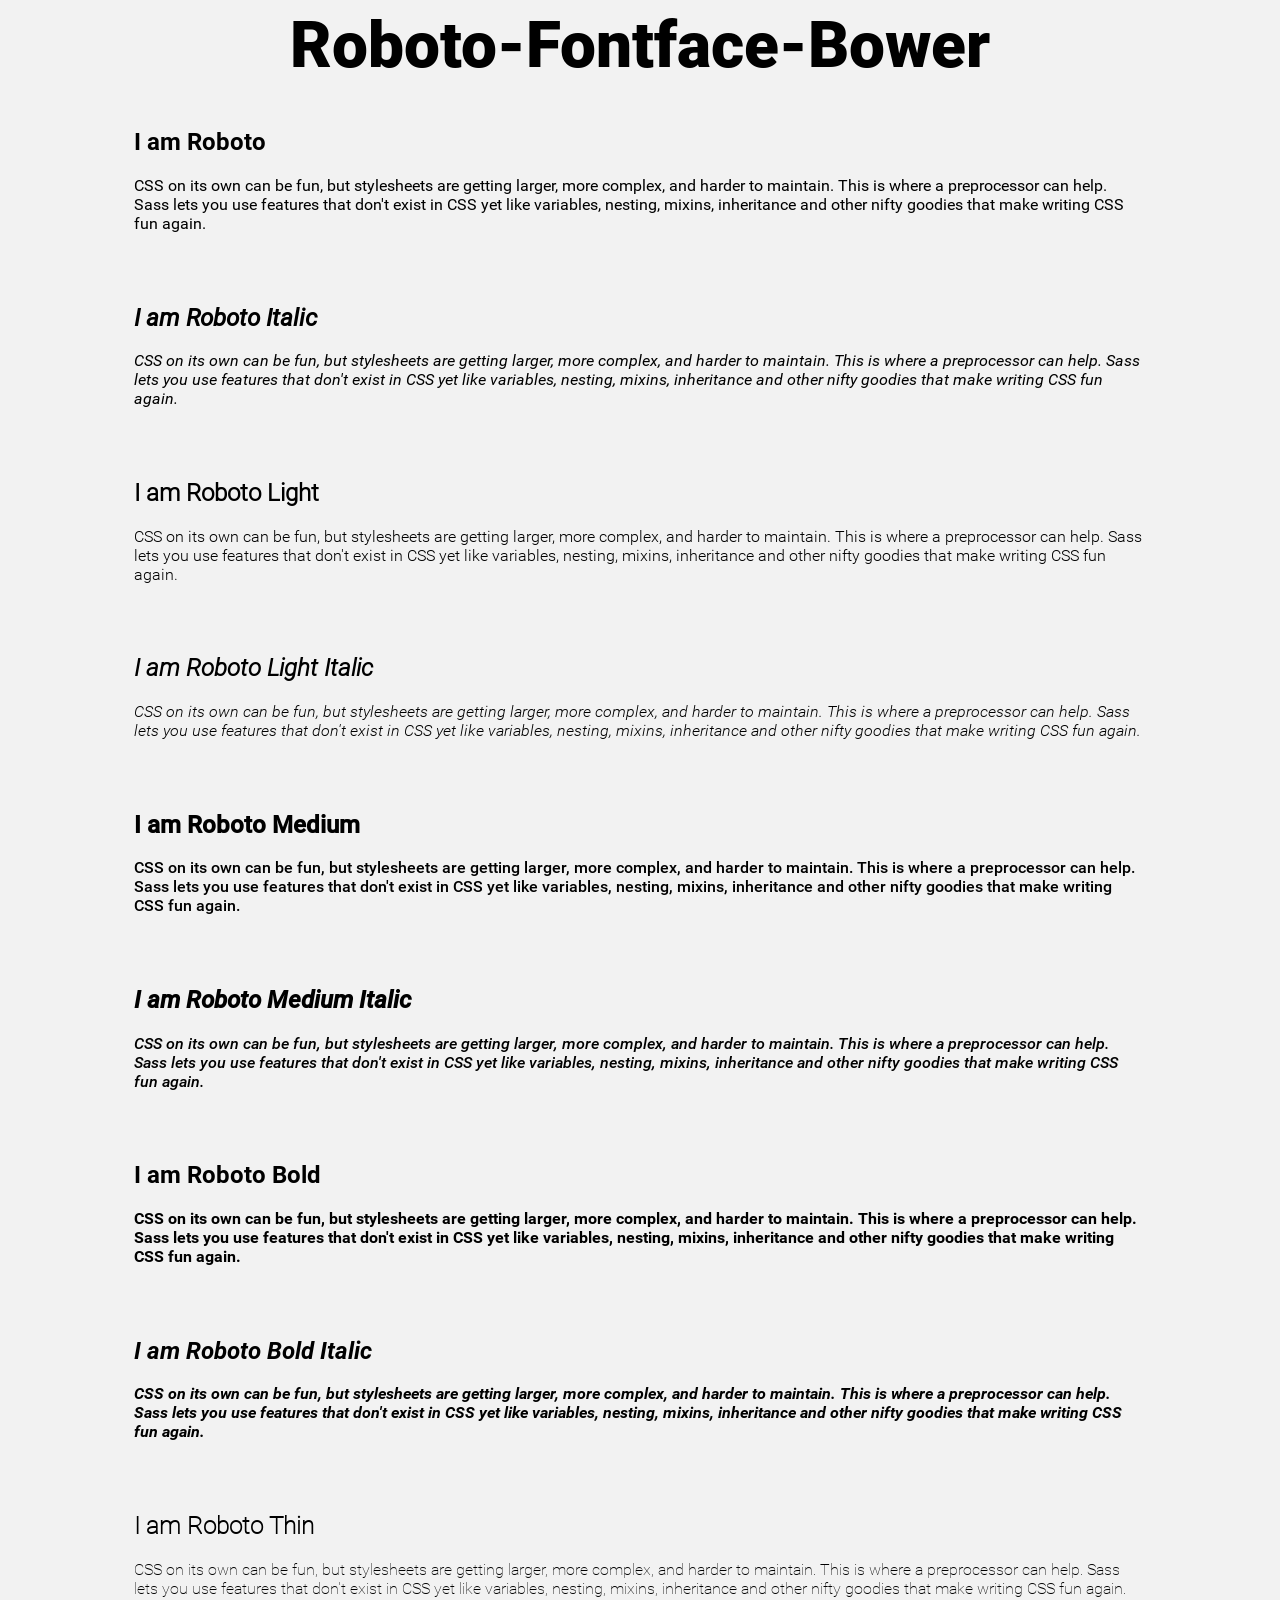
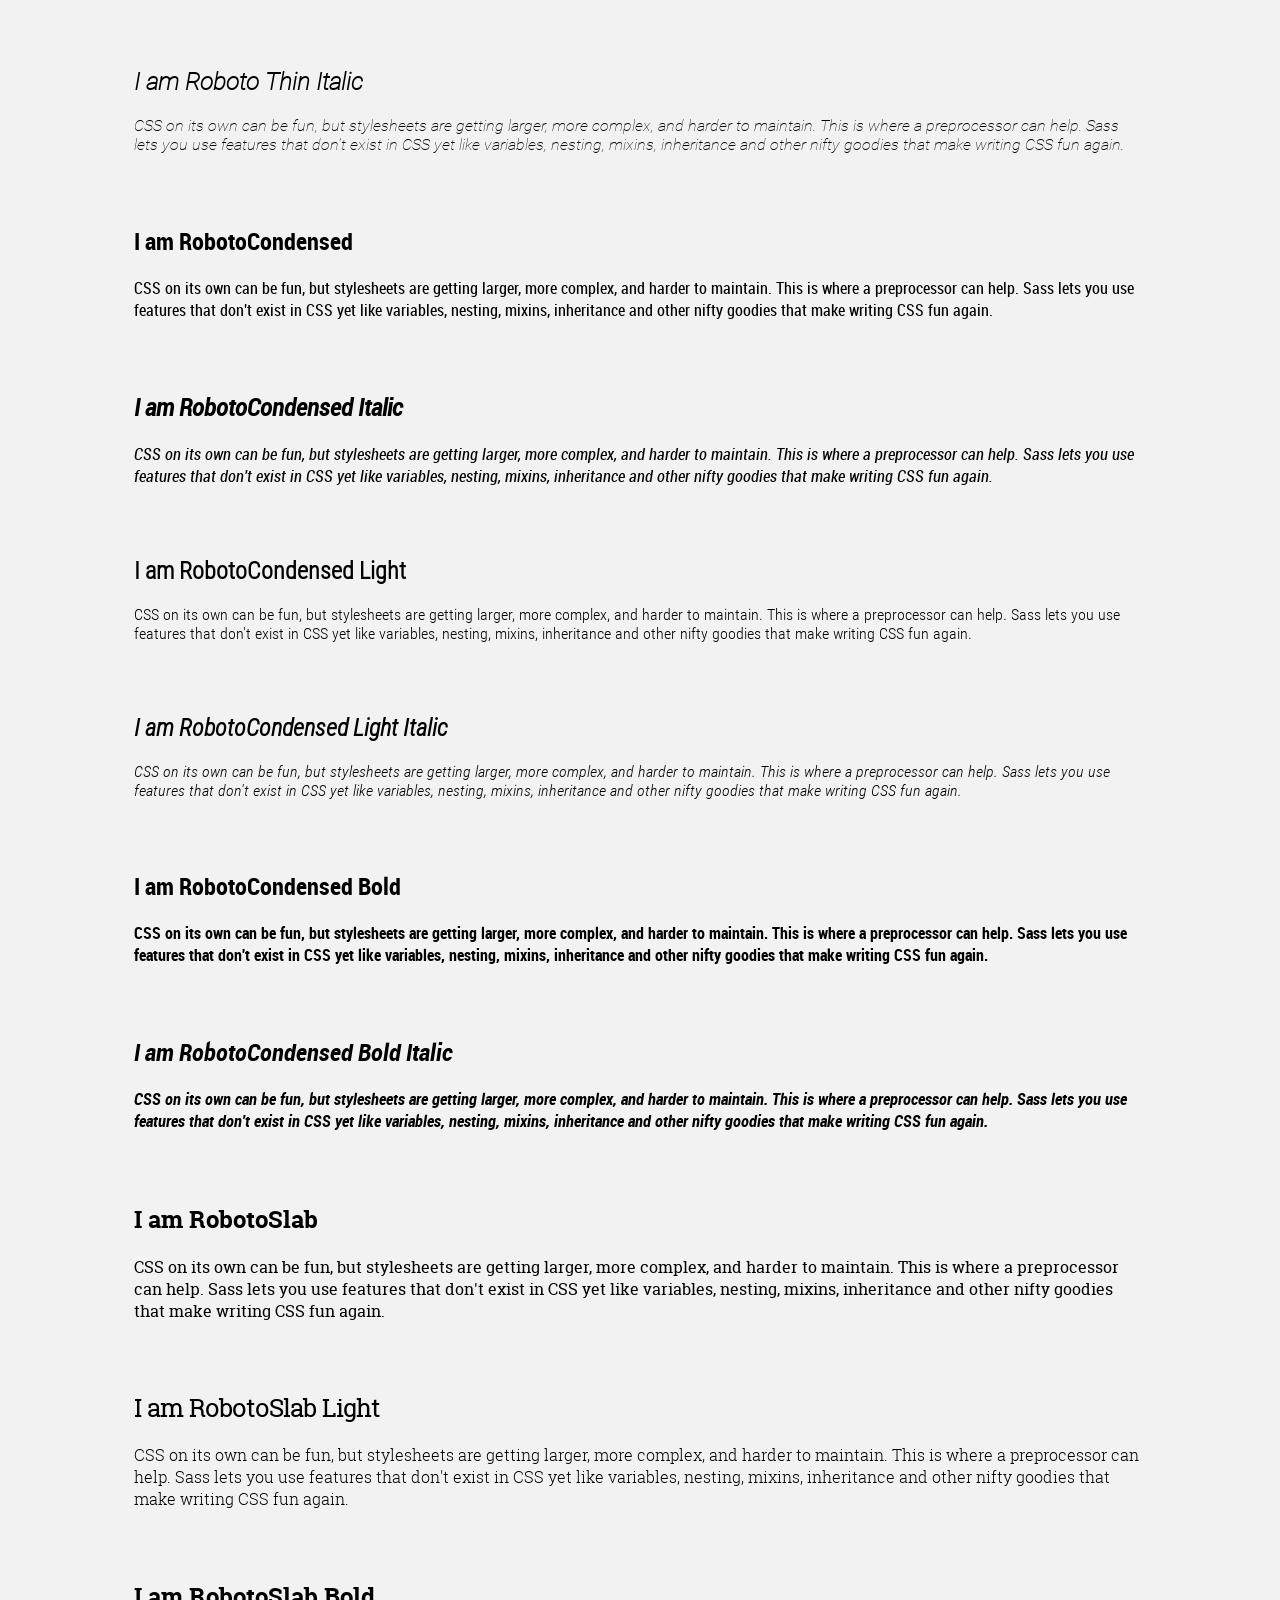
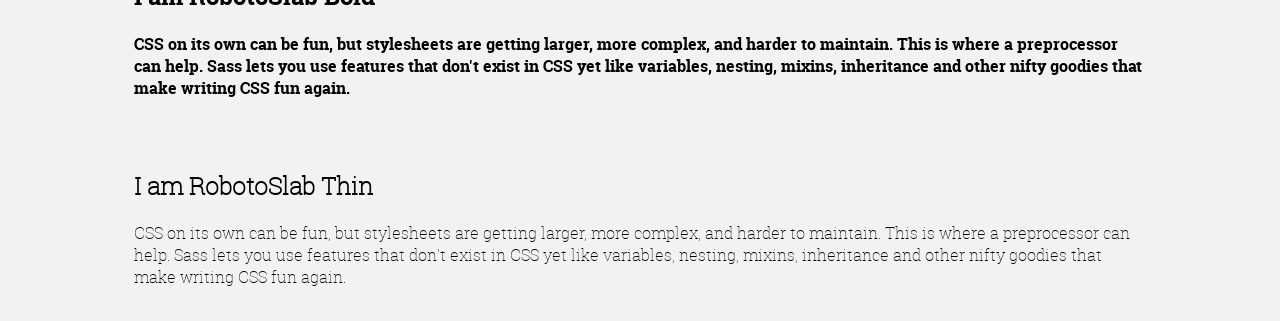
<file: bower_components/roboto-fontface/test.html>
<!Doctype html>
<html>

<head>
    <title>Test Font Face</title>
    <link rel="stylesheet" href="css/roboto/roboto-fontface.css">
    <link rel="stylesheet" href="css/roboto-condensed/roboto-condensed-fontface.css">
    <link rel="stylesheet" href="css/roboto-slab/roboto-slab-fontface.css">
    <style>
        body {
            background: #F2F2F2;
        }

        .test-header {
            text-align: center;
            font-family: 'Roboto-Black';
            font-size: 2em;
            padding: 0;
            margin: 0;
        }

        .test-header h1 {
            padding: 0;
            margin: 0;
        }

        section {
            padding: 2% 10%;
            margin: 0 auto;
        }
        /*Roboto*/

        .roboto {
            font-family: 'Roboto';
        }

        .roboto-italic {
            font-family: 'Roboto-RegularItalic';
        }

        .roboto-light {
            font-family: 'Roboto-Light';
        }

        .roboto-light-italic {
            font-family: 'Roboto-LightItalic';
        }

        .roboto-bold {
            font-family: 'Roboto-Bold';
        }

        .roboto-bold-italic {
            font-family: 'Roboto-BoldItalic';
        }

        .roboto-medium {
            font-family: 'Roboto-Medium';
        }

        .roboto-medium-italic {
            font-family: 'Roboto-MediumItalic';
        }

        .roboto-thin {
            font-family: 'Roboto-Thin';
        }

        .roboto-thin-italic {
            font-family: 'Roboto-ThinItalic';
        }
        /*Roboto Condensed*/

        .roboto-condensed {
            font-family: 'Roboto-Condensed';
        }

        .roboto-condensed-italic {
            font-family: 'Roboto-Condensed-RegularItalic';
        }

        .roboto-condensed-light {
            font-family: 'Roboto-Condensed-Light';
        }

        .roboto-condensed-light-italic {
            font-family: 'Roboto-Condensed-LightItalic';
        }

        .roboto-condensed-bold {
            font-family: 'Roboto-Condensed-Bold';
        }

        .roboto-condensed-bold-italic {
            font-family: 'Roboto-Condensed-BoldItalic';
        }
        /*Roboto Slab*/

        .roboto-slab {
            font-family: 'Roboto-Slab';
        }

        .roboto-slab-light {
            font-family: 'Roboto-Slab-Light';
        }

        .roboto-slab-bold {
            font-family: 'Roboto-Slab-Bold';
        }

        .roboto-slab-thin {
            font-family: 'Roboto-Slab-Thin';
        }
    </style>
</head>

<body>
    <header class="test-header">
        <h1>Roboto-Fontface-Bower</h1>
    </header>

    <!-- Roboto -->
    <section class="roboto">
        <header>
            <h1>I am Roboto</h1>
        </header>
        CSS on its own can be fun, but stylesheets are getting larger, more complex, and harder to maintain. This is where a preprocessor can help. Sass lets you use features that don't exist in CSS yet like variables, nesting, mixins, inheritance and other nifty
        goodies that make writing CSS fun again.
    </section>

    <section class="roboto-italic">
        <header>
            <h1>I am Roboto Italic</h1>
        </header>
        CSS on its own can be fun, but stylesheets are getting larger, more complex, and harder to maintain. This is where a preprocessor can help. Sass lets you use features that don't exist in CSS yet like variables, nesting, mixins, inheritance and other nifty
        goodies that make writing CSS fun again.
    </section>

    <section class="roboto-light">
        <header>
            <h1>I am Roboto Light</h1>
        </header>
        CSS on its own can be fun, but stylesheets are getting larger, more complex, and harder to maintain. This is where a preprocessor can help. Sass lets you use features that don't exist in CSS yet like variables, nesting, mixins, inheritance and other nifty
        goodies that make writing CSS fun again.
    </section>

    <section class="roboto-light-italic">
        <header>
            <h1>I am Roboto Light Italic</h1>
        </header>
        CSS on its own can be fun, but stylesheets are getting larger, more complex, and harder to maintain. This is where a preprocessor can help. Sass lets you use features that don't exist in CSS yet like variables, nesting, mixins, inheritance and other nifty
        goodies that make writing CSS fun again.
    </section>

    <section class="roboto-medium">
        <header>
            <h1>I am Roboto Medium</h1>
        </header>
        CSS on its own can be fun, but stylesheets are getting larger, more complex, and harder to maintain. This is where a preprocessor can help. Sass lets you use features that don't exist in CSS yet like variables, nesting, mixins, inheritance and other nifty
        goodies that make writing CSS fun again.
    </section>

    <section class="roboto-medium-italic">
        <header>
            <h1>I am Roboto Medium Italic</h1>
        </header>
        CSS on its own can be fun, but stylesheets are getting larger, more complex, and harder to maintain. This is where a preprocessor can help. Sass lets you use features that don't exist in CSS yet like variables, nesting, mixins, inheritance and other nifty
        goodies that make writing CSS fun again.
    </section>

    <section class="roboto-bold">
        <header>
            <h1>I am Roboto Bold</h1>
        </header>
        CSS on its own can be fun, but stylesheets are getting larger, more complex, and harder to maintain. This is where a preprocessor can help. Sass lets you use features that don't exist in CSS yet like variables, nesting, mixins, inheritance and other nifty
        goodies that make writing CSS fun again.
    </section>

    <section class="roboto-bold-italic">
        <header>
            <h1>I am Roboto Bold Italic</h1>
        </header>
        CSS on its own can be fun, but stylesheets are getting larger, more complex, and harder to maintain. This is where a preprocessor can help. Sass lets you use features that don't exist in CSS yet like variables, nesting, mixins, inheritance and other nifty
        goodies that make writing CSS fun again.
    </section>

    <section class="roboto-thin">
        <header>
            <h1>I am Roboto Thin</h1>
        </header>
        CSS on its own can be fun, but stylesheets are getting larger, more complex, and harder to maintain. This is where a preprocessor can help. Sass lets you use features that don't exist in CSS yet like variables, nesting, mixins, inheritance and other nifty
        goodies that make writing CSS fun again.
    </section>

    <section class="roboto-thin-italic">
        <header>
            <h1>I am Roboto Thin Italic</h1>
        </header>
        CSS on its own can be fun, but stylesheets are getting larger, more complex, and harder to maintain. This is where a preprocessor can help. Sass lets you use features that don't exist in CSS yet like variables, nesting, mixins, inheritance and other nifty
        goodies that make writing CSS fun again.
    </section>

    <!-- Roboto Condensed -->
    <section class="roboto-condensed">
        <header>
            <h1>I am RobotoCondensed</h1>
        </header>
        CSS on its own can be fun, but stylesheets are getting larger, more complex, and harder to maintain. This is where a preprocessor can help. Sass lets you use features that don't exist in CSS yet like variables, nesting, mixins, inheritance and other nifty
        goodies that make writing CSS fun again.
    </section>

    <section class="roboto-condensed-italic">
        <header>
            <h1>I am RobotoCondensed Italic</h1>
        </header>
        CSS on its own can be fun, but stylesheets are getting larger, more complex, and harder to maintain. This is where a preprocessor can help. Sass lets you use features that don't exist in CSS yet like variables, nesting, mixins, inheritance and other nifty
        goodies that make writing CSS fun again.
    </section>

    <section class="roboto-condensed-light">
        <header>
            <h1>I am RobotoCondensed Light</h1>
        </header>
        CSS on its own can be fun, but stylesheets are getting larger, more complex, and harder to maintain. This is where a preprocessor can help. Sass lets you use features that don't exist in CSS yet like variables, nesting, mixins, inheritance and other nifty
        goodies that make writing CSS fun again.
    </section>

    <section class="roboto-condensed-light-italic">
        <header>
            <h1>I am RobotoCondensed Light Italic</h1>
        </header>
        CSS on its own can be fun, but stylesheets are getting larger, more complex, and harder to maintain. This is where a preprocessor can help. Sass lets you use features that don't exist in CSS yet like variables, nesting, mixins, inheritance and other nifty
        goodies that make writing CSS fun again.
    </section>

    <section class="roboto-condensed-bold">
        <header>
            <h1>I am RobotoCondensed Bold</h1>
        </header>
        CSS on its own can be fun, but stylesheets are getting larger, more complex, and harder to maintain. This is where a preprocessor can help. Sass lets you use features that don't exist in CSS yet like variables, nesting, mixins, inheritance and other nifty
        goodies that make writing CSS fun again.
    </section>

    <section class="roboto-condensed-bold-italic">
        <header>
            <h1>I am RobotoCondensed Bold Italic</h1>
        </header>
        CSS on its own can be fun, but stylesheets are getting larger, more complex, and harder to maintain. This is where a preprocessor can help. Sass lets you use features that don't exist in CSS yet like variables, nesting, mixins, inheritance and other nifty
        goodies that make writing CSS fun again.
    </section>

    <!-- Roboto Slab -->
    <section class="roboto-slab">
        <header>
            <h1>I am RobotoSlab</h1>
        </header>
        CSS on its own can be fun, but stylesheets are getting larger, more complex, and harder to maintain. This is where a preprocessor can help. Sass lets you use features that don't exist in CSS yet like variables, nesting, mixins, inheritance and other nifty
        goodies that make writing CSS fun again.
    </section>

    <section class="roboto-slab-light">
        <header>
            <h1>I am RobotoSlab Light</h1>
        </header>
        CSS on its own can be fun, but stylesheets are getting larger, more complex, and harder to maintain. This is where a preprocessor can help. Sass lets you use features that don't exist in CSS yet like variables, nesting, mixins, inheritance and other nifty
        goodies that make writing CSS fun again.
    </section>

    <section class="roboto-slab-bold">
        <header>
            <h1>I am RobotoSlab Bold</h1>
        </header>
        CSS on its own can be fun, but stylesheets are getting larger, more complex, and harder to maintain. This is where a preprocessor can help. Sass lets you use features that don't exist in CSS yet like variables, nesting, mixins, inheritance and other nifty
        goodies that make writing CSS fun again.
    </section>

    <section class="roboto-slab-thin">
        <header>
            <h1>I am RobotoSlab Thin</h1>
        </header>
        CSS on its own can be fun, but stylesheets are getting larger, more complex, and harder to maintain. This is where a preprocessor can help. Sass lets you use features that don't exist in CSS yet like variables, nesting, mixins, inheritance and other nifty
        goodies that make writing CSS fun again.
    </section>

</body>


</html>
</file>
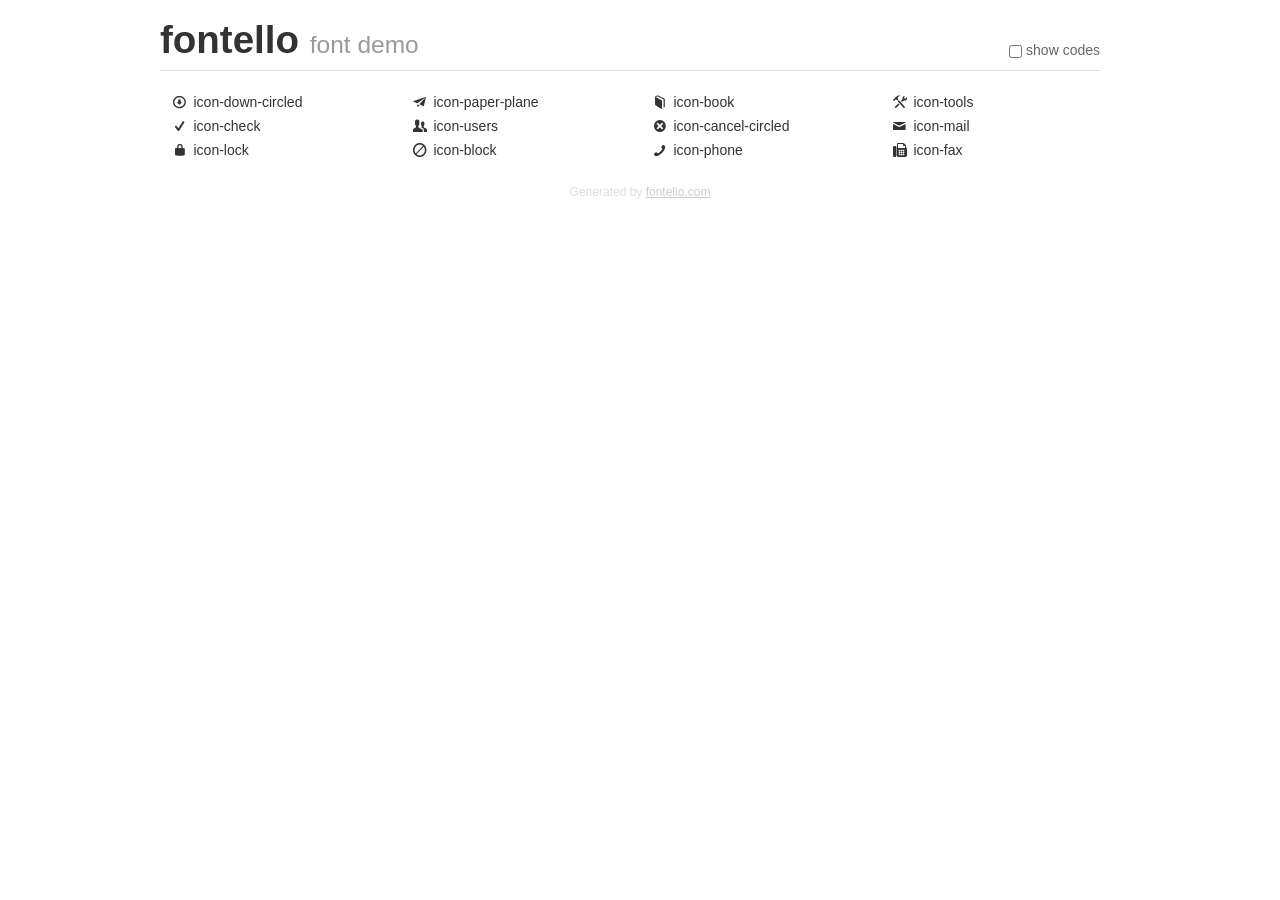
<file: components/fontello/demo.html>
<!DOCTYPE html>
<html>
  <head><!--[if lt IE 9]><script language="javascript" type="text/javascript" src="//html5shim.googlecode.com/svn/trunk/html5.js"></script><![endif]-->
    <meta charset="UTF-8"><style>/*
 * Bootstrap v2.2.1
 *
 * Copyright 2012 Twitter, Inc
 * Licensed under the Apache License v2.0
 * http://www.apache.org/licenses/LICENSE-2.0
 *
 * Designed and built with all the love in the world @twitter by @mdo and @fat.
 */
.clearfix {
  *zoom: 1;
}
.clearfix:before,
.clearfix:after {
  display: table;
  content: "";
  line-height: 0;
}
.clearfix:after {
  clear: both;
}
html {
  font-size: 100%;
  -webkit-text-size-adjust: 100%;
  -ms-text-size-adjust: 100%;
}
a:focus {
  outline: thin dotted #333;
  outline: 5px auto -webkit-focus-ring-color;
  outline-offset: -2px;
}
a:hover,
a:active {
  outline: 0;
}
button,
input,
select,
textarea {
  margin: 0;
  font-size: 100%;
  vertical-align: middle;
}
button,
input {
  *overflow: visible;
  line-height: normal;
}
button::-moz-focus-inner,
input::-moz-focus-inner {
  padding: 0;
  border: 0;
}
body {
  margin: 0;
  font-family: "Helvetica Neue", Helvetica, Arial, sans-serif;
  font-size: 14px;
  line-height: 20px;
  color: #333;
  background-color: #fff;
}
a {
  color: #08c;
  text-decoration: none;
}
a:hover {
  color: #005580;
  text-decoration: underline;
}
.row {
  margin-left: -20px;
  *zoom: 1;
}
.row:before,
.row:after {
  display: table;
  content: "";
  line-height: 0;
}
.row:after {
  clear: both;
}
[class*="span"] {
  float: left;
  min-height: 1px;
  margin-left: 20px;
}
.container,
.navbar-static-top .container,
.navbar-fixed-top .container,
.navbar-fixed-bottom .container {
  width: 940px;
}
.span12 {
  width: 940px;
}
.span11 {
  width: 860px;
}
.span10 {
  width: 780px;
}
.span9 {
  width: 700px;
}
.span8 {
  width: 620px;
}
.span7 {
  width: 540px;
}
.span6 {
  width: 460px;
}
.span5 {
  width: 380px;
}
.span4 {
  width: 300px;
}
.span3 {
  width: 220px;
}
.span2 {
  width: 140px;
}
.span1 {
  width: 60px;
}
[class*="span"].pull-right,
.row-fluid [class*="span"].pull-right {
  float: right;
}
.container {
  margin-right: auto;
  margin-left: auto;
  *zoom: 1;
}
.container:before,
.container:after {
  display: table;
  content: "";
  line-height: 0;
}
.container:after {
  clear: both;
}
p {
  margin: 0 0 10px;
}
.lead {
  margin-bottom: 20px;
  font-size: 21px;
  font-weight: 200;
  line-height: 30px;
}
small {
  font-size: 85%;
}
h1 {
  margin: 10px 0;
  font-family: inherit;
  font-weight: bold;
  line-height: 20px;
  color: inherit;
  text-rendering: optimizelegibility;
}
h1 small {
  font-weight: normal;
  line-height: 1;
  color: #999;
}
h1 {
  line-height: 40px;
}
h1 {
  font-size: 38.5px;
}
h1 small {
  font-size: 24.5px;
}
body {
  margin-top: 90px;
}
.header {
  position: fixed;
  top: 0;
  left: 50%;
  margin-left: -480px;
  background-color: #fff;
  border-bottom: 1px solid #ddd;
  padding-top: 10px;
  z-index: 10;
}
.footer {
  color: #ddd;
  font-size: 12px;
  text-align: center;
  margin-top: 20px;
}
.footer a {
  color: #ccc;
  text-decoration: underline;
}
.the-icons {
  font-size: 14px;
  line-height: 24px;
}
.switch {
  position: absolute;
  right: 0;
  bottom: 10px;
  color: #666;
}
.switch input {
  margin-right: 0.3em;
}
.codesOn .i-name {
  display: none;
}
.codesOn .i-code {
  display: inline;
}
.i-code {
  display: none;
}
@font-face {
      font-family: 'fontello';
      src: url('./font/fontello.eot?57213967');
      src: url('./font/fontello.eot?57213967#iefix') format('embedded-opentype'),
           url('./font/fontello.woff?57213967') format('woff'),
           url('./font/fontello.ttf?57213967') format('truetype'),
           url('./font/fontello.svg?57213967#fontello') format('svg');
      font-weight: normal;
      font-style: normal;
    }
     
     
    .demo-icon
    {
      font-family: "fontello";
      font-style: normal;
      font-weight: normal;
      speak: none;
     
      display: inline-block;
      text-decoration: inherit;
      width: 1em;
      margin-right: .2em;
      text-align: center;
      /* opacity: .8; */
     
      /* For safety - reset parent styles, that can break glyph codes*/
      font-variant: normal;
      text-transform: none;
     
      /* fix buttons height, for twitter bootstrap */
      line-height: 1em;
     
      /* Animation center compensation - margins should be symmetric */
      /* remove if not needed */
      margin-left: .2em;
     
      /* You can be more comfortable with increased icons size */
      /* font-size: 120%; */
     
      /* Font smoothing. That was taken from TWBS */
      -webkit-font-smoothing: antialiased;
      -moz-osx-font-smoothing: grayscale;
     
      /* Uncomment for 3D effect */
      /* text-shadow: 1px 1px 1px rgba(127, 127, 127, 0.3); */
    }
     </style>
    <link rel="stylesheet" href="css/animation.css"><!--[if IE 7]><link rel="stylesheet" href="css/fontello-ie7.css"><![endif]-->
    <script>
      function toggleCodes(on) {
        var obj = document.getElementById('icons');
      
        if (on) {
          obj.className += ' codesOn';
        } else {
          obj.className = obj.className.replace(' codesOn', '');
        }
      }
      
    </script>
  </head>
  <body>
    <div class="container header">
      <h1>
        fontello
         <small>font demo</small>
      </h1>
      <label class="switch">
        <input type="checkbox" onclick="toggleCodes(this.checked)">show codes
      </label>
    </div>
    <div id="icons" class="container">
      <div class="row">
        <div title="Code: 0xe800" class="the-icons span3"><i class="demo-icon icon-down-circled">&#xe800;</i> <span class="i-name">icon-down-circled</span><span class="i-code">0xe800</span></div>
        <div title="Code: 0xe801" class="the-icons span3"><i class="demo-icon icon-paper-plane">&#xe801;</i> <span class="i-name">icon-paper-plane</span><span class="i-code">0xe801</span></div>
        <div title="Code: 0xe802" class="the-icons span3"><i class="demo-icon icon-book">&#xe802;</i> <span class="i-name">icon-book</span><span class="i-code">0xe802</span></div>
        <div title="Code: 0xe803" class="the-icons span3"><i class="demo-icon icon-tools">&#xe803;</i> <span class="i-name">icon-tools</span><span class="i-code">0xe803</span></div>
      </div>
      <div class="row">
        <div title="Code: 0xe804" class="the-icons span3"><i class="demo-icon icon-check">&#xe804;</i> <span class="i-name">icon-check</span><span class="i-code">0xe804</span></div>
        <div title="Code: 0xe805" class="the-icons span3"><i class="demo-icon icon-users">&#xe805;</i> <span class="i-name">icon-users</span><span class="i-code">0xe805</span></div>
        <div title="Code: 0xe806" class="the-icons span3"><i class="demo-icon icon-cancel-circled">&#xe806;</i> <span class="i-name">icon-cancel-circled</span><span class="i-code">0xe806</span></div>
        <div title="Code: 0xe807" class="the-icons span3"><i class="demo-icon icon-mail">&#xe807;</i> <span class="i-name">icon-mail</span><span class="i-code">0xe807</span></div>
      </div>
      <div class="row">
        <div title="Code: 0xe808" class="the-icons span3"><i class="demo-icon icon-lock">&#xe808;</i> <span class="i-name">icon-lock</span><span class="i-code">0xe808</span></div>
        <div title="Code: 0xe809" class="the-icons span3"><i class="demo-icon icon-block">&#xe809;</i> <span class="i-name">icon-block</span><span class="i-code">0xe809</span></div>
        <div title="Code: 0xe80a" class="the-icons span3"><i class="demo-icon icon-phone">&#xe80a;</i> <span class="i-name">icon-phone</span><span class="i-code">0xe80a</span></div>
        <div title="Code: 0xf1ac" class="the-icons span3"><i class="demo-icon icon-fax">&#xf1ac;</i> <span class="i-name">icon-fax</span><span class="i-code">0xf1ac</span></div>
      </div>
    </div>
    <div class="container footer">Generated by <a href="http://fontello.com">fontello.com</a></div>
  </body>
</html>
</file>
<file: bower_components/roboto-fontface/css/roboto/roboto-fontface.css>
@font-face {
    font-family: 'Roboto';
    src: url('../../fonts/Roboto/Roboto-Thin.eot');
    src: local('Roboto Thin'), local('Roboto-Thin'), url('../../fonts/Roboto/Roboto-Thin.eot?#iefix') format('embedded-opentype'), url('../../fonts/Roboto/Roboto-Thin.woff2') format('woff2'), url('../../fonts/Roboto/Roboto-Thin.woff') format('woff'), url('../../fonts/Roboto/Roboto-Thin.ttf') format('truetype'), url('../../fonts/Roboto/Roboto-Thin.svg#Roboto') format('svg');
    font-weight: 100;
    font-style: normal;
}

@font-face {
    font-family: 'Roboto-Thin';
    src: url('../../fonts/Roboto/Roboto-Thin.eot');
    src: local('Roboto Thin'), local('Roboto-Thin'), url('../../fonts/Roboto/Roboto-Thin.eot?#iefix') format('embedded-opentype'), url('../../fonts/Roboto/Roboto-Thin.woff2') format('woff2'), url('../../fonts/Roboto/Roboto-Thin.woff') format('woff'), url('../../fonts/Roboto/Roboto-Thin.ttf') format('truetype'), url('../../fonts/Roboto/Roboto-Thin.svg#Roboto') format('svg');
}

@font-face {
    font-family: 'Roboto';
    src: url('../../fonts/Roboto/Roboto-ThinItalic.eot');
    src: local('Roboto ThinItalic'), local('Roboto-ThinItalic'), url('../../fonts/Roboto/Roboto-ThinItalic.eot?#iefix') format('embedded-opentype'), url('../../fonts/Roboto/Roboto-ThinItalic.woff2') format('woff2'), url('../../fonts/Roboto/Roboto-ThinItalic.woff') format('woff'), url('../../fonts/Roboto/Roboto-ThinItalic.ttf') format('truetype'), url('../../fonts/Roboto/Roboto-ThinItalic.svg#Roboto') format('svg');
    font-weight: 100;
    font-style: italic;
}

@font-face {
    font-family: 'Roboto-ThinItalic';
    src: url('../../fonts/Roboto/Roboto-ThinItalic.eot');
    src: local('Roboto ThinItalic'), local('Roboto-ThinItalic'), url('../../fonts/Roboto/Roboto-ThinItalic.eot?#iefix') format('embedded-opentype'), url('../../fonts/Roboto/Roboto-ThinItalic.woff2') format('woff2'), url('../../fonts/Roboto/Roboto-ThinItalic.woff') format('woff'), url('../../fonts/Roboto/Roboto-ThinItalic.ttf') format('truetype'), url('../../fonts/Roboto/Roboto-ThinItalic.svg#Roboto') format('svg');
}

@font-face {
    font-family: 'Roboto';
    src: url('../../fonts/Roboto/Roboto-Light.eot');
    src: local('Roboto Light'), local('Roboto-Light'), url('../../fonts/Roboto/Roboto-Light.eot?#iefix') format('embedded-opentype'), url('../../fonts/Roboto/Roboto-Light.woff2') format('woff2'), url('../../fonts/Roboto/Roboto-Light.woff') format('woff'), url('../../fonts/Roboto/Roboto-Light.ttf') format('truetype'), url('../../fonts/Roboto/Roboto-Light.svg#Roboto') format('svg');
    font-weight: 300;
    font-style: normal;
}

@font-face {
    font-family: 'Roboto-Light';
    src: url('../../fonts/Roboto/Roboto-Light.eot');
    src: local('Roboto Light'), local('Roboto-Light'), url('../../fonts/Roboto/Roboto-Light.eot?#iefix') format('embedded-opentype'), url('../../fonts/Roboto/Roboto-Light.woff2') format('woff2'), url('../../fonts/Roboto/Roboto-Light.woff') format('woff'), url('../../fonts/Roboto/Roboto-Light.ttf') format('truetype'), url('../../fonts/Roboto/Roboto-Light.svg#Roboto') format('svg');
}

@font-face {
    font-family: 'Roboto';
    src: url('../../fonts/Roboto/Roboto-LightItalic.eot');
    src: local('Roboto LightItalic'), local('Roboto-LightItalic'), url('../../fonts/Roboto/Roboto-LightItalic.eot?#iefix') format('embedded-opentype'), url('../../fonts/Roboto/Roboto-LightItalic.woff2') format('woff2'), url('../../fonts/Roboto/Roboto-LightItalic.woff') format('woff'), url('../../fonts/Roboto/Roboto-LightItalic.ttf') format('truetype'), url('../../fonts/Roboto/Roboto-LightItalic.svg#Roboto') format('svg');
    font-weight: 300;
    font-style: italic;
}

@font-face {
    font-family: 'Roboto-LightItalic';
    src: url('../../fonts/Roboto/Roboto-LightItalic.eot');
    src: local('Roboto LightItalic'), local('Roboto-LightItalic'), url('../../fonts/Roboto/Roboto-LightItalic.eot?#iefix') format('embedded-opentype'), url('../../fonts/Roboto/Roboto-LightItalic.woff2') format('woff2'), url('../../fonts/Roboto/Roboto-LightItalic.woff') format('woff'), url('../../fonts/Roboto/Roboto-LightItalic.ttf') format('truetype'), url('../../fonts/Roboto/Roboto-LightItalic.svg#Roboto') format('svg');
}

@font-face {
    font-family: 'Roboto';
    src: url('../../fonts/Roboto/Roboto-Regular.eot');
    src: local('Roboto Regular'), local('Roboto-Regular'), url('../../fonts/Roboto/Roboto-Regular.eot?#iefix') format('embedded-opentype'), url('../../fonts/Roboto/Roboto-Regular.woff2') format('woff2'), url('../../fonts/Roboto/Roboto-Regular.woff') format('woff'), url('../../fonts/Roboto/Roboto-Regular.ttf') format('truetype'), url('../../fonts/Roboto/Roboto-Regular.svg#Roboto') format('svg');
    font-weight: 400;
    font-style: normal;
}

@font-face {
    font-family: 'Roboto-Regular';
    src: url('../../fonts/Roboto/Roboto-Regular.eot');
    src: local('Roboto Regular'), local('Roboto-Regular'), url('../../fonts/Roboto/Roboto-Regular.eot?#iefix') format('embedded-opentype'), url('../../fonts/Roboto/Roboto-Regular.woff2') format('woff2'), url('../../fonts/Roboto/Roboto-Regular.woff') format('woff'), url('../../fonts/Roboto/Roboto-Regular.ttf') format('truetype'), url('../../fonts/Roboto/Roboto-Regular.svg#Roboto') format('svg');
}

@font-face {
    font-family: 'Roboto';
    src: url('../../fonts/Roboto/Roboto-RegularItalic.eot');
    src: local('Roboto RegularItalic'), local('Roboto-RegularItalic'), url('../../fonts/Roboto/Roboto-RegularItalic.eot?#iefix') format('embedded-opentype'), url('../../fonts/Roboto/Roboto-RegularItalic.woff2') format('woff2'), url('../../fonts/Roboto/Roboto-RegularItalic.woff') format('woff'), url('../../fonts/Roboto/Roboto-RegularItalic.ttf') format('truetype'), url('../../fonts/Roboto/Roboto-RegularItalic.svg#Roboto') format('svg');
    font-weight: 400;
    font-style: italic;
}

@font-face {
    font-family: 'Roboto-RegularItalic';
    src: url('../../fonts/Roboto/Roboto-RegularItalic.eot');
    src: local('Roboto RegularItalic'), local('Roboto-RegularItalic'), url('../../fonts/Roboto/Roboto-RegularItalic.eot?#iefix') format('embedded-opentype'), url('../../fonts/Roboto/Roboto-RegularItalic.woff2') format('woff2'), url('../../fonts/Roboto/Roboto-RegularItalic.woff') format('woff'), url('../../fonts/Roboto/Roboto-RegularItalic.ttf') format('truetype'), url('../../fonts/Roboto/Roboto-RegularItalic.svg#Roboto') format('svg');
}

@font-face {
    font-family: 'Roboto';
    src: url('../../fonts/Roboto/Roboto-Medium.eot');
    src: local('Roboto Medium'), local('Roboto-Medium'), url('../../fonts/Roboto/Roboto-Medium.eot?#iefix') format('embedded-opentype'), url('../../fonts/Roboto/Roboto-Medium.woff2') format('woff2'), url('../../fonts/Roboto/Roboto-Medium.woff') format('woff'), url('../../fonts/Roboto/Roboto-Medium.ttf') format('truetype'), url('../../fonts/Roboto/Roboto-Medium.svg#Roboto') format('svg');
    font-weight: 500;
    font-style: normal;
}

@font-face {
    font-family: 'Roboto-Medium';
    src: url('../../fonts/Roboto/Roboto-Medium.eot');
    src: local('Roboto Medium'), local('Roboto-Medium'), url('../../fonts/Roboto/Roboto-Medium.eot?#iefix') format('embedded-opentype'), url('../../fonts/Roboto/Roboto-Medium.woff2') format('woff2'), url('../../fonts/Roboto/Roboto-Medium.woff') format('woff'), url('../../fonts/Roboto/Roboto-Medium.ttf') format('truetype'), url('../../fonts/Roboto/Roboto-Medium.svg#Roboto') format('svg');
}

@font-face {
    font-family: 'Roboto';
    src: url('../../fonts/Roboto/Roboto-MediumItalic.eot');
    src: local('Roboto MediumItalic'), local('Roboto-MediumItalic'), url('../../fonts/Roboto/Roboto-MediumItalic.eot?#iefix') format('embedded-opentype'), url('../../fonts/Roboto/Roboto-MediumItalic.woff2') format('woff2'), url('../../fonts/Roboto/Roboto-MediumItalic.woff') format('woff'), url('../../fonts/Roboto/Roboto-MediumItalic.ttf') format('truetype'), url('../../fonts/Roboto/Roboto-MediumItalic.svg#Roboto') format('svg');
    font-weight: 500;
    font-style: italic;
}

@font-face {
    font-family: 'Roboto-MediumItalic';
    src: url('../../fonts/Roboto/Roboto-MediumItalic.eot');
    src: local('Roboto MediumItalic'), local('Roboto-MediumItalic'), url('../../fonts/Roboto/Roboto-MediumItalic.eot?#iefix') format('embedded-opentype'), url('../../fonts/Roboto/Roboto-MediumItalic.woff2') format('woff2'), url('../../fonts/Roboto/Roboto-MediumItalic.woff') format('woff'), url('../../fonts/Roboto/Roboto-MediumItalic.ttf') format('truetype'), url('../../fonts/Roboto/Roboto-MediumItalic.svg#Roboto') format('svg');
}

@font-face {
    font-family: 'Roboto';
    src: url('../../fonts/Roboto/Roboto-Bold.eot');
    src: local('Roboto Bold'), local('Roboto-Bold'), url('../../fonts/Roboto/Roboto-Bold.eot?#iefix') format('embedded-opentype'), url('../../fonts/Roboto/Roboto-Bold.woff2') format('woff2'), url('../../fonts/Roboto/Roboto-Bold.woff') format('woff'), url('../../fonts/Roboto/Roboto-Bold.ttf') format('truetype'), url('../../fonts/Roboto/Roboto-Bold.svg#Roboto') format('svg');
    font-weight: 700;
    font-style: normal;
}

@font-face {
    font-family: 'Roboto-Bold';
    src: url('../../fonts/Roboto/Roboto-Bold.eot');
    src: local('Roboto Bold'), local('Roboto-Bold'), url('../../fonts/Roboto/Roboto-Bold.eot?#iefix') format('embedded-opentype'), url('../../fonts/Roboto/Roboto-Bold.woff2') format('woff2'), url('../../fonts/Roboto/Roboto-Bold.woff') format('woff'), url('../../fonts/Roboto/Roboto-Bold.ttf') format('truetype'), url('../../fonts/Roboto/Roboto-Bold.svg#Roboto') format('svg');
}

@font-face {
    font-family: 'Roboto';
    src: url('../../fonts/Roboto/Roboto-BoldItalic.eot');
    src: local('Roboto BoldItalic'), local('Roboto-BoldItalic'), url('../../fonts/Roboto/Roboto-BoldItalic.eot?#iefix') format('embedded-opentype'), url('../../fonts/Roboto/Roboto-BoldItalic.woff2') format('woff2'), url('../../fonts/Roboto/Roboto-BoldItalic.woff') format('woff'), url('../../fonts/Roboto/Roboto-BoldItalic.ttf') format('truetype'), url('../../fonts/Roboto/Roboto-BoldItalic.svg#Roboto') format('svg');
    font-weight: 700;
    font-style: italic;
}

@font-face {
    font-family: 'Roboto-BoldItalic';
    src: url('../../fonts/Roboto/Roboto-BoldItalic.eot');
    src: local('Roboto BoldItalic'), local('Roboto-BoldItalic'), url('../../fonts/Roboto/Roboto-BoldItalic.eot?#iefix') format('embedded-opentype'), url('../../fonts/Roboto/Roboto-BoldItalic.woff2') format('woff2'), url('../../fonts/Roboto/Roboto-BoldItalic.woff') format('woff'), url('../../fonts/Roboto/Roboto-BoldItalic.ttf') format('truetype'), url('../../fonts/Roboto/Roboto-BoldItalic.svg#Roboto') format('svg');
}

@font-face {
    font-family: 'Roboto';
    src: url('../../fonts/Roboto/Roboto-Black.eot');
    src: local('Roboto Black'), local('Roboto-Black'), url('../../fonts/Roboto/Roboto-Black.eot?#iefix') format('embedded-opentype'), url('../../fonts/Roboto/Roboto-Black.woff2') format('woff2'), url('../../fonts/Roboto/Roboto-Black.woff') format('woff'), url('../../fonts/Roboto/Roboto-Black.ttf') format('truetype'), url('../../fonts/Roboto/Roboto-Black.svg#Roboto') format('svg');
    font-weight: 900;
    font-style: normal;
}

@font-face {
    font-family: 'Roboto-Black';
    src: url('../../fonts/Roboto/Roboto-Black.eot');
    src: local('Roboto Black'), local('Roboto-Black'), url('../../fonts/Roboto/Roboto-Black.eot?#iefix') format('embedded-opentype'), url('../../fonts/Roboto/Roboto-Black.woff2') format('woff2'), url('../../fonts/Roboto/Roboto-Black.woff') format('woff'), url('../../fonts/Roboto/Roboto-Black.ttf') format('truetype'), url('../../fonts/Roboto/Roboto-Black.svg#Roboto') format('svg');
}

@font-face {
    font-family: 'Roboto';
    src: url('../../fonts/Roboto/Roboto-BlackItalic.eot');
    src: local('Roboto BlackItalic'), local('Roboto-BlackItalic'), url('../../fonts/Roboto/Roboto-BlackItalic.eot?#iefix') format('embedded-opentype'), url('../../fonts/Roboto/Roboto-BlackItalic.woff2') format('woff2'), url('../../fonts/Roboto/Roboto-BlackItalic.woff') format('woff'), url('../../fonts/Roboto/Roboto-BlackItalic.ttf') format('truetype'), url('../../fonts/Roboto/Roboto-BlackItalic.svg#Roboto') format('svg');
    font-weight: 900;
    font-style: italic;
}

@font-face {
    font-family: 'Roboto-BlackItalic';
    src: url('../../fonts/Roboto/Roboto-BlackItalic.eot');
    src: local('Roboto BlackItalic'), local('Roboto-BlackItalic'), url('../../fonts/Roboto/Roboto-BlackItalic.eot?#iefix') format('embedded-opentype'), url('../../fonts/Roboto/Roboto-BlackItalic.woff2') format('woff2'), url('../../fonts/Roboto/Roboto-BlackItalic.woff') format('woff'), url('../../fonts/Roboto/Roboto-BlackItalic.ttf') format('truetype'), url('../../fonts/Roboto/Roboto-BlackItalic.svg#Roboto') format('svg');
}
</file>
<file: bower_components/roboto-fontface/css/roboto-condensed/roboto-condensed-fontface.css>
@font-face {
    font-family: "Roboto-Condensed";
    src: url("../../fonts/Roboto-Condensed/Roboto-Condensed-Regular.eot");
    src: local("Roboto-Condensed Regular"), local("Roboto-Condensed-Regular"), url("../../fonts/Roboto-Condensed/Roboto-Condensed-Regular.eot?#iefix") format("embedded-opentype"), url("../../fonts/Roboto-Condensed/Roboto-Condensed-Regular.woff2") format("woff2"), url("../../fonts/Roboto-Condensed/Roboto-Condensed-Regular.woff") format("woff"), url("../../fonts/Roboto-Condensed/Roboto-Condensed-Regular.ttf") format("truetype"), url("../../fonts/Roboto-Condensed/Roboto-Condensed-Regular.svg#Roboto-Condensed") format("svg");
    font-weight: 400;
    font-style: normal;
}

@font-face {
    font-family: "Roboto-Condensed-Regular";
    src: url("../../fonts/Roboto-Condensed/Roboto-Condensed-Regular.eot");
    src: local("Roboto-Condensed Regular"), local("Roboto-Condensed-Regular"), url("../../fonts/Roboto-Condensed/Roboto-Condensed-Regular.eot?#iefix") format("embedded-opentype"), url("../../fonts/Roboto-Condensed/Roboto-Condensed-Regular.woff2") format("woff2"), url("../../fonts/Roboto-Condensed/Roboto-Condensed-Regular.woff") format("woff"), url("../../fonts/Roboto-Condensed/Roboto-Condensed-Regular.ttf") format("truetype"), url("../../fonts/Roboto-Condensed/Roboto-Condensed-Regular.svg#Roboto-Condensed") format("svg");
}

@font-face {
    font-family: "Roboto-Condensed";
    src: url("../../fonts/Roboto-Condensed/Roboto-Condensed-RegularItalic.eot");
    src: local("Roboto-Condensed RegularItalic"), local("Roboto-Condensed-RegularItalic"), url("../../fonts/Roboto-Condensed/Roboto-Condensed-RegularItalic.eot?#iefix") format("embedded-opentype"), url("../../fonts/Roboto-Condensed/Roboto-Condensed-RegularItalic.woff2") format("woff2"), url("../../fonts/Roboto-Condensed/Roboto-Condensed-RegularItalic.woff") format("woff"), url("../../fonts/Roboto-Condensed/Roboto-Condensed-RegularItalic.ttf") format("truetype"), url("../../fonts/Roboto-Condensed/Roboto-Condensed-RegularItalic.svg#Roboto-Condensed") format("svg");
    font-weight: 400;
    font-style: italic;
}

@font-face {
    font-family: "Roboto-Condensed-RegularItalic";
    src: url("../../fonts/Roboto-Condensed/Roboto-Condensed-RegularItalic.eot");
    src: local("Roboto-Condensed RegularItalic"), local("Roboto-Condensed-RegularItalic"), url("../../fonts/Roboto-Condensed/Roboto-Condensed-RegularItalic.eot?#iefix") format("embedded-opentype"), url("../../fonts/Roboto-Condensed/Roboto-Condensed-RegularItalic.woff2") format("woff2"), url("../../fonts/Roboto-Condensed/Roboto-Condensed-RegularItalic.woff") format("woff"), url("../../fonts/Roboto-Condensed/Roboto-Condensed-RegularItalic.ttf") format("truetype"), url("../../fonts/Roboto-Condensed/Roboto-Condensed-RegularItalic.svg#Roboto-Condensed") format("svg");
}

@font-face {
    font-family: "Roboto-Condensed";
    src: url("../../fonts/Roboto-Condensed/Roboto-Condensed-Light.eot");
    src: local("Roboto-Condensed Light"), local("Roboto-Condensed-Light"), url("../../fonts/Roboto-Condensed/Roboto-Condensed-Light.eot?#iefix") format("embedded-opentype"), url("../../fonts/Roboto-Condensed/Roboto-Condensed-Light.woff2") format("woff2"), url("../../fonts/Roboto-Condensed/Roboto-Condensed-Light.woff") format("woff"), url("../../fonts/Roboto-Condensed/Roboto-Condensed-Light.ttf") format("truetype"), url("../../fonts/Roboto-Condensed/Roboto-Condensed-Light.svg#Roboto-Condensed") format("svg");
    font-weight: 300;
    font-style: normal;
}

@font-face {
    font-family: "Roboto-Condensed-Light";
    src: url("../../fonts/Roboto-Condensed/Roboto-Condensed-Light.eot");
    src: local("Roboto-Condensed Light"), local("Roboto-Condensed-Light"), url("../../fonts/Roboto-Condensed/Roboto-Condensed-Light.eot?#iefix") format("embedded-opentype"), url("../../fonts/Roboto-Condensed/Roboto-Condensed-Light.woff2") format("woff2"), url("../../fonts/Roboto-Condensed/Roboto-Condensed-Light.woff") format("woff"), url("../../fonts/Roboto-Condensed/Roboto-Condensed-Light.ttf") format("truetype"), url("../../fonts/Roboto-Condensed/Roboto-Condensed-Light.svg#Roboto-Condensed") format("svg");
}

@font-face {
    font-family: "Roboto-Condensed";
    src: url("../../fonts/Roboto-Condensed/Roboto-Condensed-LightItalic.eot");
    src: local("Roboto-Condensed LightItalic"), local("Roboto-Condensed-LightItalic"), url("../../fonts/Roboto-Condensed/Roboto-Condensed-LightItalic.eot?#iefix") format("embedded-opentype"), url("../../fonts/Roboto-Condensed/Roboto-Condensed-LightItalic.woff2") format("woff2"), url("../../fonts/Roboto-Condensed/Roboto-Condensed-LightItalic.woff") format("woff"), url("../../fonts/Roboto-Condensed/Roboto-Condensed-LightItalic.ttf") format("truetype"), url("../../fonts/Roboto-Condensed/Roboto-Condensed-LightItalic.svg#Roboto-Condensed") format("svg");
    font-weight: 300;
    font-style: italic;
}

@font-face {
    font-family: "Roboto-Condensed-LightItalic";
    src: url("../../fonts/Roboto-Condensed/Roboto-Condensed-LightItalic.eot");
    src: local("Roboto-Condensed LightItalic"), local("Roboto-Condensed-LightItalic"), url("../../fonts/Roboto-Condensed/Roboto-Condensed-LightItalic.eot?#iefix") format("embedded-opentype"), url("../../fonts/Roboto-Condensed/Roboto-Condensed-LightItalic.woff2") format("woff2"), url("../../fonts/Roboto-Condensed/Roboto-Condensed-LightItalic.woff") format("woff"), url("../../fonts/Roboto-Condensed/Roboto-Condensed-LightItalic.ttf") format("truetype"), url("../../fonts/Roboto-Condensed/Roboto-Condensed-LightItalic.svg#Roboto-Condensed") format("svg");
}

@font-face {
    font-family: "Roboto-Condensed";
    src: url("../../fonts/Roboto-Condensed/Roboto-Condensed-Bold.eot");
    src: local("Roboto-Condensed Bold"), local("Roboto-Condensed-Bold"), url("../../fonts/Roboto-Condensed/Roboto-Condensed-Bold.eot?#iefix") format("embedded-opentype"), url("../../fonts/Roboto-Condensed/Roboto-Condensed-Bold.woff2") format("woff2"), url("../../fonts/Roboto-Condensed/Roboto-Condensed-Bold.woff") format("woff"), url("../../fonts/Roboto-Condensed/Roboto-Condensed-Bold.ttf") format("truetype"), url("../../fonts/Roboto-Condensed/Roboto-Condensed-Bold.svg#Roboto-Condensed") format("svg");
    font-weight: 700;
    font-style: normal;
}

@font-face {
    font-family: "Roboto-Condensed-Bold";
    src: url("../../fonts/Roboto-Condensed/Roboto-Condensed-Bold.eot");
    src: local("Roboto-Condensed Bold"), local("Roboto-Condensed-Bold"), url("../../fonts/Roboto-Condensed/Roboto-Condensed-Bold.eot?#iefix") format("embedded-opentype"), url("../../fonts/Roboto-Condensed/Roboto-Condensed-Bold.woff2") format("woff2"), url("../../fonts/Roboto-Condensed/Roboto-Condensed-Bold.woff") format("woff"), url("../../fonts/Roboto-Condensed/Roboto-Condensed-Bold.ttf") format("truetype"), url("../../fonts/Roboto-Condensed/Roboto-Condensed-Bold.svg#Roboto-Condensed") format("svg");
}

@font-face {
    font-family: "Roboto-Condensed";
    src: url("../../fonts/Roboto-Condensed/Roboto-Condensed-BoldItalic.eot");
    src: local("Roboto-Condensed BoldItalic"), local("Roboto-Condensed-BoldItalic"), url("../../fonts/Roboto-Condensed/Roboto-Condensed-BoldItalic.eot?#iefix") format("embedded-opentype"), url("../../fonts/Roboto-Condensed/Roboto-Condensed-BoldItalic.woff2") format("woff2"), url("../../fonts/Roboto-Condensed/Roboto-Condensed-BoldItalic.woff") format("woff"), url("../../fonts/Roboto-Condensed/Roboto-Condensed-BoldItalic.ttf") format("truetype"), url("../../fonts/Roboto-Condensed/Roboto-Condensed-BoldItalic.svg#Roboto-Condensed") format("svg");
    font-weight: 700;
    font-style: italic;
}

@font-face {
    font-family: "Roboto-Condensed-BoldItalic";
    src: url("../../fonts/Roboto-Condensed/Roboto-Condensed-BoldItalic.eot");
    src: local("Roboto-Condensed BoldItalic"), local("Roboto-Condensed-BoldItalic"), url("../../fonts/Roboto-Condensed/Roboto-Condensed-BoldItalic.eot?#iefix") format("embedded-opentype"), url("../../fonts/Roboto-Condensed/Roboto-Condensed-BoldItalic.woff2") format("woff2"), url("../../fonts/Roboto-Condensed/Roboto-Condensed-BoldItalic.woff") format("woff"), url("../../fonts/Roboto-Condensed/Roboto-Condensed-BoldItalic.ttf") format("truetype"), url("../../fonts/Roboto-Condensed/Roboto-Condensed-BoldItalic.svg#Roboto-Condensed") format("svg");
}
</file>
<file: bower_components/roboto-fontface/css/roboto-slab/roboto-slab-fontface.css>
@font-face {
    font-family: 'Roboto-Slab';
    src: url('../../fonts/Roboto-Slab/Roboto-Slab-Thin.eot');
    src: local('Roboto-Slab Thin'), local('Roboto-Slab-Thin'), url('../../fonts/Roboto-Slab/Roboto-Slab-Thin.eot?#iefix') format('embedded-opentype'), url('../../fonts/Roboto-Slab/Roboto-Slab-Thin.woff2') format('woff2'), url('../../fonts/Roboto-Slab/Roboto-Slab-Thin.woff') format('woff'), url('../../fonts/Roboto-Slab/Roboto-Slab-Thin.ttf') format('truetype'), url('../../fonts/Roboto-Slab/Roboto-Slab-Thin.svg#Roboto-Slab') format('svg');
    font-weight: 100;
    font-style: normal;
}

@font-face {
    font-family: 'Roboto-Slab-Thin';
    src: url('../../fonts/Roboto-Slab/Roboto-Slab-Thin.eot');
    src: local('Roboto-Slab Thin'), local('Roboto-Slab-Thin'), url('../../fonts/Roboto-Slab/Roboto-Slab-Thin.eot?#iefix') format('embedded-opentype'), url('../../fonts/Roboto-Slab/Roboto-Slab-Thin.woff2') format('woff2'), url('../../fonts/Roboto-Slab/Roboto-Slab-Thin.woff') format('woff'), url('../../fonts/Roboto-Slab/Roboto-Slab-Thin.ttf') format('truetype'), url('../../fonts/Roboto-Slab/Roboto-Slab-Thin.svg#Roboto-Slab') format('svg');
}

@font-face {
    font-family: 'Roboto-Slab';
    src: url('../../fonts/Roboto-Slab/Roboto-Slab-Light.eot');
    src: local('Roboto-Slab Light'), local('Roboto-Slab-Light'), url('../../fonts/Roboto-Slab/Roboto-Slab-Light.eot?#iefix') format('embedded-opentype'), url('../../fonts/Roboto-Slab/Roboto-Slab-Light.woff2') format('woff2'), url('../../fonts/Roboto-Slab/Roboto-Slab-Light.woff') format('woff'), url('../../fonts/Roboto-Slab/Roboto-Slab-Light.ttf') format('truetype'), url('../../fonts/Roboto-Slab/Roboto-Slab-Light.svg#Roboto-Slab') format('svg');
    font-weight: 300;
    font-style: normal;
}

@font-face {
    font-family: 'Roboto-Slab-Light';
    src: url('../../fonts/Roboto-Slab/Roboto-Slab-Light.eot');
    src: local('Roboto-Slab Light'), local('Roboto-Slab-Light'), url('../../fonts/Roboto-Slab/Roboto-Slab-Light.eot?#iefix') format('embedded-opentype'), url('../../fonts/Roboto-Slab/Roboto-Slab-Light.woff2') format('woff2'), url('../../fonts/Roboto-Slab/Roboto-Slab-Light.woff') format('woff'), url('../../fonts/Roboto-Slab/Roboto-Slab-Light.ttf') format('truetype'), url('../../fonts/Roboto-Slab/Roboto-Slab-Light.svg#Roboto-Slab') format('svg');
}

@font-face {
    font-family: 'Roboto-Slab';
    src: url('../../fonts/Roboto-Slab/Roboto-Slab-Regular.eot');
    src: local('Roboto-Slab Regular'), local('Roboto-Slab-Regular'), url('../../fonts/Roboto-Slab/Roboto-Slab-Regular.eot?#iefix') format('embedded-opentype'), url('../../fonts/Roboto-Slab/Roboto-Slab-Regular.woff2') format('woff2'), url('../../fonts/Roboto-Slab/Roboto-Slab-Regular.woff') format('woff'), url('../../fonts/Roboto-Slab/Roboto-Slab-Regular.ttf') format('truetype'), url('../../fonts/Roboto-Slab/Roboto-Slab-Regular.svg#Roboto-Slab') format('svg');
    font-weight: 400;
    font-style: normal;
}

@font-face {
    font-family: 'Roboto-Slab-Regular';
    src: url('../../fonts/Roboto-Slab/Roboto-Slab-Regular.eot');
    src: local('Roboto-Slab Regular'), local('Roboto-Slab-Regular'), url('../../fonts/Roboto-Slab/Roboto-Slab-Regular.eot?#iefix') format('embedded-opentype'), url('../../fonts/Roboto-Slab/Roboto-Slab-Regular.woff2') format('woff2'), url('../../fonts/Roboto-Slab/Roboto-Slab-Regular.woff') format('woff'), url('../../fonts/Roboto-Slab/Roboto-Slab-Regular.ttf') format('truetype'), url('../../fonts/Roboto-Slab/Roboto-Slab-Regular.svg#Roboto-Slab') format('svg');
}

@font-face {
    font-family: 'Roboto-Slab';
    src: url('../../fonts/Roboto-Slab/Roboto-Slab-Bold.eot');
    src: local('Roboto-Slab Bold'), local('Roboto-Slab-Bold'), url('../../fonts/Roboto-Slab/Roboto-Slab-Bold.eot?#iefix') format('embedded-opentype'), url('../../fonts/Roboto-Slab/Roboto-Slab-Bold.woff2') format('woff2'), url('../../fonts/Roboto-Slab/Roboto-Slab-Bold.woff') format('woff'), url('../../fonts/Roboto-Slab/Roboto-Slab-Bold.ttf') format('truetype'), url('../../fonts/Roboto-Slab/Roboto-Slab-Bold.svg#Roboto-Slab') format('svg');
    font-weight: 700;
    font-style: normal;
}

@font-face {
    font-family: 'Roboto-Slab-Bold';
    src: url('../../fonts/Roboto-Slab/Roboto-Slab-Bold.eot');
    src: local('Roboto-Slab Bold'), local('Roboto-Slab-Bold'), url('../../fonts/Roboto-Slab/Roboto-Slab-Bold.eot?#iefix') format('embedded-opentype'), url('../../fonts/Roboto-Slab/Roboto-Slab-Bold.woff2') format('woff2'), url('../../fonts/Roboto-Slab/Roboto-Slab-Bold.woff') format('woff'), url('../../fonts/Roboto-Slab/Roboto-Slab-Bold.ttf') format('truetype'), url('../../fonts/Roboto-Slab/Roboto-Slab-Bold.svg#Roboto-Slab') format('svg');
}
</file>
<file: components/fontello/css/animation.css>
/*
   Animation example, for spinners
*/
.animate-spin {
  -moz-animation: spin 2s infinite linear;
  -o-animation: spin 2s infinite linear;
  -webkit-animation: spin 2s infinite linear;
  animation: spin 2s infinite linear;
  display: inline-block;
}
@-moz-keyframes spin {
  0% {
    -moz-transform: rotate(0deg);
    -o-transform: rotate(0deg);
    -webkit-transform: rotate(0deg);
    transform: rotate(0deg);
  }

  100% {
    -moz-transform: rotate(359deg);
    -o-transform: rotate(359deg);
    -webkit-transform: rotate(359deg);
    transform: rotate(359deg);
  }
}
@-webkit-keyframes spin {
  0% {
    -moz-transform: rotate(0deg);
    -o-transform: rotate(0deg);
    -webkit-transform: rotate(0deg);
    transform: rotate(0deg);
  }

  100% {
    -moz-transform: rotate(359deg);
    -o-transform: rotate(359deg);
    -webkit-transform: rotate(359deg);
    transform: rotate(359deg);
  }
}
@-o-keyframes spin {
  0% {
    -moz-transform: rotate(0deg);
    -o-transform: rotate(0deg);
    -webkit-transform: rotate(0deg);
    transform: rotate(0deg);
  }

  100% {
    -moz-transform: rotate(359deg);
    -o-transform: rotate(359deg);
    -webkit-transform: rotate(359deg);
    transform: rotate(359deg);
  }
}
@-ms-keyframes spin {
  0% {
    -moz-transform: rotate(0deg);
    -o-transform: rotate(0deg);
    -webkit-transform: rotate(0deg);
    transform: rotate(0deg);
  }

  100% {
    -moz-transform: rotate(359deg);
    -o-transform: rotate(359deg);
    -webkit-transform: rotate(359deg);
    transform: rotate(359deg);
  }
}
@keyframes spin {
  0% {
    -moz-transform: rotate(0deg);
    -o-transform: rotate(0deg);
    -webkit-transform: rotate(0deg);
    transform: rotate(0deg);
  }

  100% {
    -moz-transform: rotate(359deg);
    -o-transform: rotate(359deg);
    -webkit-transform: rotate(359deg);
    transform: rotate(359deg);
  }
}
</file>
<file: components/fontello/css/fontello-ie7.css>
[class^="icon-"], [class*=" icon-"] {
  font-family: 'fontello';
  font-style: normal;
  font-weight: normal;
 
  /* fix buttons height */
  line-height: 1em;
 
  /* you can be more comfortable with increased icons size */
  /* font-size: 120%; */
}
 
.icon-down-circled { *zoom: expression( this.runtimeStyle['zoom'] = '1', this.innerHTML = '&#xe800;&nbsp;'); }
.icon-paper-plane { *zoom: expression( this.runtimeStyle['zoom'] = '1', this.innerHTML = '&#xe801;&nbsp;'); }
.icon-book { *zoom: expression( this.runtimeStyle['zoom'] = '1', this.innerHTML = '&#xe802;&nbsp;'); }
.icon-tools { *zoom: expression( this.runtimeStyle['zoom'] = '1', this.innerHTML = '&#xe803;&nbsp;'); }
.icon-check { *zoom: expression( this.runtimeStyle['zoom'] = '1', this.innerHTML = '&#xe804;&nbsp;'); }
.icon-users { *zoom: expression( this.runtimeStyle['zoom'] = '1', this.innerHTML = '&#xe805;&nbsp;'); }
.icon-cancel-circled { *zoom: expression( this.runtimeStyle['zoom'] = '1', this.innerHTML = '&#xe806;&nbsp;'); }
.icon-mail { *zoom: expression( this.runtimeStyle['zoom'] = '1', this.innerHTML = '&#xe807;&nbsp;'); }
.icon-lock { *zoom: expression( this.runtimeStyle['zoom'] = '1', this.innerHTML = '&#xe808;&nbsp;'); }
.icon-block { *zoom: expression( this.runtimeStyle['zoom'] = '1', this.innerHTML = '&#xe809;&nbsp;'); }
.icon-phone { *zoom: expression( this.runtimeStyle['zoom'] = '1', this.innerHTML = '&#xe80a;&nbsp;'); }
.icon-fax { *zoom: expression( this.runtimeStyle['zoom'] = '1', this.innerHTML = '&#xf1ac;&nbsp;'); }
</file>
